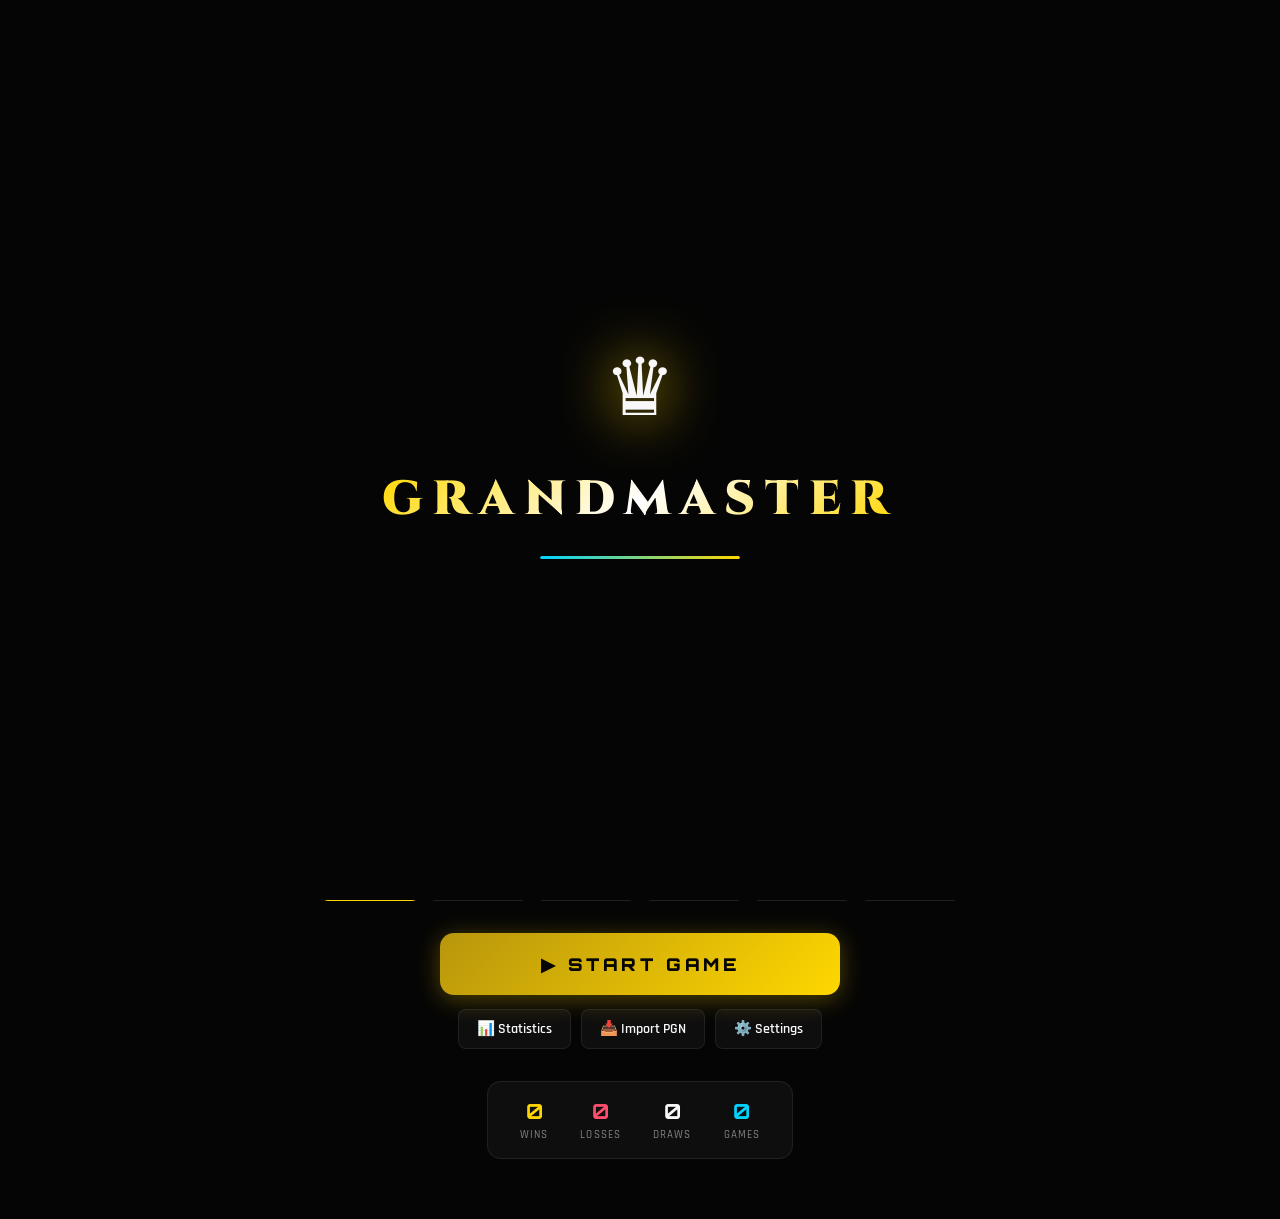
<file: index.html>
<!DOCTYPE html>
<html lang="en">
<head>
  <meta charset="UTF-8">
  <meta name="viewport" content="width=device-width, initial-scale=1.0, maximum-scale=1.0, user-scalable=no">
  <meta name="theme-color" content="#050505">
  <meta name="description" content="Grandmaster Chess — Ultra-Premium Chess Game with AI">
  <meta name="apple-mobile-web-app-capable" content="yes">
  <meta name="apple-mobile-web-app-status-bar-style" content="black-translucent">
  <meta name="apple-mobile-web-app-title" content="Grandmaster Chess">
  <link rel="manifest" href="manifest.json">
  <title>Grandmaster Chess ♛</title>
  <link rel="stylesheet" href="style.css">
  <link rel="preconnect" href="https://fonts.googleapis.com">
  <link rel="preconnect" href="https://fonts.gstatic.com" crossorigin>
</head>
<body>

  <!-- BACKGROUND LAYERS -->
  <div id="bg-layer"></div>
  <div id="aurora"></div>
  <canvas id="particles"></canvas>

  <!-- SPLASH SCREEN -->
  <div id="splash">
    <span class="splash-crown">♛</span>
    <div class="splash-title">GRANDMASTER</div>
    <div class="splash-bar"><div class="splash-progress"></div></div>
  </div>

  <!-- MAIN APP -->
  <div id="app"></div>

  <!-- SCRIPTS -->
  <script src="engine.js"></script>
  <script src="app.js"></script>
</body>
</html>
</file>
<file: style.css>
/* ============================================================
   GRANDMASTER CHESS — style.css
   Ultra-Premium Dark UI | Glassmorphism | Cyberpunk Luxury
   ============================================================ */

@import url('https://fonts.googleapis.com/css2?family=Cinzel:wght@400;600;700;900&family=Rajdhani:wght@400;500;600;700&family=Orbitron:wght@400;700;900&display=swap');

/* ─── CSS VARIABLES ───────────────────────────────────────── */
:root {
  --bg-deep:     #050505;
  --bg-obs:      #0d0d0d;
  --bg-graphite: #171717;
  --bg-card:     rgba(23,23,23,0.85);
  --bg-glass:    rgba(255,255,255,0.04);
  --border:      rgba(255,255,255,0.08);
  --border-gold: rgba(255,215,0,0.3);
  --gold:        #FFD700;
  --gold-dim:    #b8960c;
  --neon:        #00D4FF;
  --emerald:     #00FF99;
  --ruby:        #FF4D6D;
  --white:       #F8F8F8;
  --text-dim:    rgba(248,248,248,0.5);
  --text-muted:  rgba(248,248,248,0.3);
  --shadow-gold: 0 0 20px rgba(255,215,0,0.2);
  --shadow-neon: 0 0 20px rgba(0,212,255,0.2);
  --panel-w: 220px;
  --radius: 14px;
  --radius-sm: 8px;
  --transition: 0.2s cubic-bezier(0.4,0,0.2,1);
}

/* ─── RESET & BASE ────────────────────────────────────────── */
*, *::before, *::after { box-sizing: border-box; margin: 0; padding: 0; }

html { font-size: 16px; scroll-behavior: smooth; }

body {
  background: var(--bg-deep);
  color: var(--white);
  font-family: 'Rajdhani', sans-serif;
  font-weight: 500;
  min-height: 100vh;
  overflow-x: hidden;
  -webkit-font-smoothing: antialiased;
}

button { cursor: pointer; border: none; background: none; font-family: inherit; }
input, select, textarea { font-family: inherit; }

/* ─── BACKGROUND EFFECTS ──────────────────────────────────── */
#bg-layer {
  position: fixed; inset: 0; z-index: 0;
  background:
    radial-gradient(ellipse 80% 60% at 20% 10%, rgba(0,212,255,0.04) 0%, transparent 60%),
    radial-gradient(ellipse 60% 50% at 80% 80%, rgba(255,215,0,0.04) 0%, transparent 60%),
    radial-gradient(ellipse 50% 40% at 50% 50%, rgba(0,255,153,0.02) 0%, transparent 60%),
    var(--bg-deep);
  pointer-events: none;
}

#aurora {
  position: fixed; inset: 0; z-index: 0; pointer-events: none;
  background:
    radial-gradient(ellipse 120% 80% at 0% 0%, rgba(0,212,255,0.06) 0%, transparent 50%),
    radial-gradient(ellipse 100% 70% at 100% 100%, rgba(255,215,0,0.05) 0%, transparent 50%);
  animation: auroraPulse 8s ease-in-out infinite alternate;
}

@keyframes auroraPulse {
  0%   { opacity: 0.6; transform: scale(1) rotate(0deg); }
  100% { opacity: 1;   transform: scale(1.05) rotate(1deg); }
}

#particles {
  position: fixed; inset: 0; z-index: 0; pointer-events: none;
}

/* ─── SPLASH SCREEN ───────────────────────────────────────── */
#splash {
  position: fixed; inset: 0; z-index: 1000;
  background: var(--bg-deep);
  display: flex; flex-direction: column;
  align-items: center; justify-content: center;
  gap: 24px;
  transition: opacity 0.6s ease, visibility 0.6s;
}
#splash.hidden { opacity: 0; visibility: hidden; pointer-events: none; }

.splash-crown {
  font-size: 80px;
  animation: splashFloat 2s ease-in-out infinite;
  filter: drop-shadow(0 0 30px var(--gold));
}
.splash-title {
  font-family: 'Cinzel', serif;
  font-size: 3rem; font-weight: 900;
  background: linear-gradient(135deg, var(--gold), #fff, var(--gold));
  -webkit-background-clip: text; -webkit-text-fill-color: transparent;
  letter-spacing: 0.2em;
}
.splash-bar {
  width: 200px; height: 3px;
  background: rgba(255,255,255,0.1); border-radius: 99px; overflow: hidden;
}
.splash-progress {
  height: 100%; width: 0; background: linear-gradient(90deg, var(--neon), var(--gold));
  border-radius: 99px; animation: splashLoad 1.5s ease forwards 0.3s;
}
@keyframes splashLoad { to { width: 100%; } }
@keyframes splashFloat {
  0%,100% { transform: translateY(0); }
  50% { transform: translateY(-10px); }
}

/* ─── APP WRAPPER ─────────────────────────────────────────── */
#app {
  position: relative; z-index: 1;
  min-height: 100vh;
}

/* ─── FADE IN ─────────────────────────────────────────────── */
.fade-in {
  animation: fadeIn 0.4s ease forwards;
}
@keyframes fadeIn {
  from { opacity: 0; transform: translateY(12px); }
  to   { opacity: 1; transform: translateY(0); }
}

/* ─── GLASS PANEL ─────────────────────────────────────────── */
.glass {
  background: var(--bg-glass);
  backdrop-filter: blur(20px) saturate(180%);
  border: 1px solid var(--border);
  border-radius: var(--radius);
}

/* ═══════════════════════════════════════════════════════════
   MAIN MENU
   ═══════════════════════════════════════════════════════════ */
.menu-screen {
  max-width: 900px; margin: 0 auto;
  padding: 32px 24px 48px;
  display: flex; flex-direction: column; align-items: center;
  gap: 32px; min-height: 100vh;
}

.menu-header { text-align: center; }
.crown-icon {
  font-size: 64px; display: block; margin-bottom: 8px;
  filter: drop-shadow(0 0 24px var(--gold));
  animation: splashFloat 3s ease-in-out infinite;
}
.menu-title {
  font-family: 'Cinzel', serif;
  font-size: clamp(2rem, 5vw, 3.5rem);
  font-weight: 900; letter-spacing: 0.15em;
  color: var(--white);
}
.menu-title .gold {
  background: linear-gradient(135deg, var(--gold), #fff8, var(--gold));
  -webkit-background-clip: text; -webkit-text-fill-color: transparent;
}
.menu-subtitle {
  font-family: 'Orbitron', sans-serif;
  font-size: 0.7rem; letter-spacing: 0.4em;
  color: var(--text-dim); margin-top: 6px;
  text-transform: uppercase;
}

/* Player Cards */
.player-cards {
  display: flex; align-items: center; gap: 20px;
  width: 100%; max-width: 540px;
}
.player-card {
  flex: 1; background: var(--bg-glass);
  border: 1px solid var(--border); border-radius: var(--radius);
  padding: 20px; display: flex; flex-direction: column;
  align-items: center; gap: 10px;
  backdrop-filter: blur(12px);
  transition: border-color var(--transition), box-shadow var(--transition);
}
.player-card:hover { border-color: var(--border-gold); box-shadow: var(--shadow-gold); }
.player-avatar { font-size: 40px; line-height: 1; filter: drop-shadow(0 0 12px rgba(255,255,255,0.3)); }
.white-player .player-avatar { filter: drop-shadow(0 0 12px rgba(255,255,255,0.5)); }
.black-player .player-avatar { filter: drop-shadow(0 0 12px rgba(0,0,0,0.8)); color: #ccc; }
.player-name-input {
  background: rgba(255,255,255,0.05); border: 1px solid var(--border);
  border-radius: var(--radius-sm); color: var(--white);
  padding: 6px 12px; width: 100%; text-align: center;
  font-family: 'Rajdhani', sans-serif; font-size: 1rem; font-weight: 600;
  outline: none; transition: border-color var(--transition);
}
.player-name-input:focus { border-color: var(--gold); }
.player-rating { font-size: 0.8rem; color: var(--text-dim); }
.vs-divider {
  font-family: 'Orbitron', sans-serif; font-size: 1.2rem; font-weight: 900;
  color: var(--gold); letter-spacing: 0.1em;
  text-shadow: 0 0 20px var(--gold); flex-shrink: 0;
}

/* Mode Selector */
.section-title {
  font-family: 'Orbitron', sans-serif; font-size: 0.7rem;
  letter-spacing: 0.35em; color: var(--text-dim);
  text-align: center; margin-bottom: 12px;
}
.mode-selector, .diff-selector, .board-themes-section { width: 100%; max-width: 640px; }
.mode-grid { display: grid; grid-template-columns: repeat(3, 1fr); gap: 12px; }
.mode-btn {
  background: var(--bg-glass); border: 1px solid var(--border);
  border-radius: var(--radius); padding: 16px 8px;
  display: flex; flex-direction: column; align-items: center; gap: 8px;
  color: var(--white); font-family: 'Rajdhani', sans-serif;
  font-size: 0.85rem; font-weight: 600; letter-spacing: 0.05em;
  transition: all var(--transition); backdrop-filter: blur(8px);
}
.mode-btn:hover { border-color: var(--neon); box-shadow: var(--shadow-neon); transform: translateY(-2px); }
.mode-btn.active { border-color: var(--gold); background: rgba(255,215,0,0.1); box-shadow: var(--shadow-gold); }
.mode-icon { font-size: 1.8rem; }
.mode-label { text-align: center; line-height: 1.2; }

/* AI Settings */
#aiSettings { width: 100%; max-width: 640px; }
.diff-grid { display: grid; grid-template-columns: repeat(3, 1fr); gap: 10px; margin-bottom: 14px; }
.diff-btn {
  background: var(--bg-glass); border: 1px solid var(--border);
  border-radius: var(--radius-sm); padding: 12px;
  display: flex; flex-direction: column; align-items: center; gap: 5px;
  color: var(--white); transition: all var(--transition);
  backdrop-filter: blur(8px);
}
.diff-btn:hover { border-color: var(--neon); transform: translateY(-1px); }
.diff-btn.active { border-color: var(--gold); background: rgba(255,215,0,0.1); }
.diff-name { font-family: 'Orbitron', sans-serif; font-size: 0.65rem; font-weight: 700; letter-spacing: 0.1em; }
.diff-elo { font-size: 0.75rem; color: var(--text-dim); }
.diff-bar { width: 100%; height: 3px; background: rgba(255,255,255,0.1); border-radius: 99px; overflow: hidden; margin-top: 2px; }
.diff-fill { height: 100%; background: linear-gradient(90deg, var(--neon), var(--gold)); border-radius: 99px; transition: width 0.5s ease; }

.color-choice { display: flex; align-items: center; gap: 12px; justify-content: center; font-size: 0.9rem; color: var(--text-dim); }
.color-btn {
  background: var(--bg-glass); border: 1px solid var(--border);
  border-radius: var(--radius-sm); padding: 8px 16px;
  color: var(--white); font-size: 0.9rem; transition: all var(--transition);
}
.color-btn.active { border-color: var(--gold); background: rgba(255,215,0,0.1); }
.color-btn:hover { border-color: var(--neon); }

/* Board Themes */
.theme-grid { display: grid; grid-template-columns: repeat(6, 1fr); gap: 8px; }
.theme-btn {
  background: var(--bg-glass); border: 1px solid var(--border);
  border-radius: var(--radius-sm); padding: 8px 4px;
  display: flex; flex-direction: column; align-items: center; gap: 5px;
  color: var(--text-dim); font-size: 0.7rem; transition: all var(--transition);
  text-transform: capitalize;
}
.theme-btn:hover { border-color: var(--neon); color: var(--white); }
.theme-btn.active { border-color: var(--gold); color: var(--gold); }
.theme-preview { display: grid; grid-template-columns: 1fr 1fr; gap: 1px; border-radius: 4px; overflow: hidden; width: 28px; height: 28px; }
.tp-sq { width: 100%; height: 100%; }

/* Menu Actions */
.menu-actions { display: flex; flex-direction: column; align-items: center; gap: 14px; width: 100%; max-width: 400px; }
.btn-primary {
  position: relative; overflow: hidden;
  background: linear-gradient(135deg, var(--gold-dim), var(--gold));
  border: none; border-radius: var(--radius);
  color: var(--bg-deep); font-family: 'Orbitron', sans-serif;
  font-size: 1rem; font-weight: 900; letter-spacing: 0.2em;
  padding: 16px 40px; width: 100%;
  transition: all 0.25s ease; box-shadow: 0 4px 24px rgba(255,215,0,0.3);
  text-transform: uppercase;
}
.btn-primary:hover { transform: translateY(-2px); box-shadow: 0 8px 32px rgba(255,215,0,0.5); }
.btn-primary:active { transform: translateY(0); }
.btn-glow {
  position: absolute; inset: 0;
  background: linear-gradient(90deg, transparent, rgba(255,255,255,0.3), transparent);
  transform: translateX(-100%);
  animation: shimmer 3s ease infinite;
}
@keyframes shimmer { to { transform: translateX(200%); } }
.btn-play { font-size: 1.1rem; padding: 20px 40px; }

.secondary-actions { display: flex; gap: 10px; width: 100%; flex-wrap: wrap; justify-content: center; }
.btn-secondary {
  background: var(--bg-glass); border: 1px solid var(--border);
  border-radius: var(--radius-sm); color: var(--white);
  font-family: 'Rajdhani', sans-serif; font-size: 0.9rem; font-weight: 600;
  padding: 10px 18px; transition: all var(--transition);
  backdrop-filter: blur(8px);
}
.btn-secondary:hover { border-color: var(--neon); color: var(--neon); transform: translateY(-1px); }

/* Stats Bar */
.stats-bar {
  display: flex; gap: 32px; padding: 16px 32px;
  background: var(--bg-glass); border: 1px solid var(--border);
  border-radius: var(--radius); backdrop-filter: blur(12px);
}
.stat-item { display: flex; flex-direction: column; align-items: center; gap: 4px; }
.stat-val { font-family: 'Orbitron', sans-serif; font-size: 1.3rem; font-weight: 700; }
.stat-lbl { font-size: 0.7rem; letter-spacing: 0.1em; color: var(--text-dim); text-transform: uppercase; }
.gold { color: var(--gold) !important; }
.ruby { color: var(--ruby) !important; }
.neon { color: var(--neon) !important; }
.emerald { color: var(--emerald) !important; }

/* ═══════════════════════════════════════════════════════════
   GAME SCREEN
   ═══════════════════════════════════════════════════════════ */
.game-screen {
  display: flex; flex-direction: column;
  height: 100vh; overflow: hidden;
}

/* Top Bar */
.game-topbar {
  display: flex; align-items: center; justify-content: space-between;
  padding: 10px 20px; background: rgba(0,0,0,0.6);
  border-bottom: 1px solid var(--border); backdrop-filter: blur(20px);
  flex-shrink: 0; z-index: 10;
}
.game-title {
  font-family: 'Cinzel', serif; font-size: 1.1rem; font-weight: 700;
  letter-spacing: 0.2em;
}
.topbar-btn {
  background: var(--bg-glass); border: 1px solid var(--border);
  border-radius: var(--radius-sm); color: var(--white);
  padding: 8px 12px; font-size: 1rem; transition: all var(--transition);
}
.topbar-btn:hover { border-color: var(--gold); color: var(--gold); }
.topbar-controls { display: flex; gap: 8px; }

/* Game Layout */
.game-layout {
  flex: 1; display: flex; min-height: 0;
  padding: 16px; gap: 16px; align-items: flex-start; justify-content: center;
}

/* Side Panels */
.side-panel {
  width: var(--panel-w); flex-shrink: 0;
  display: flex; flex-direction: column; gap: 12px;
  max-height: calc(100vh - 80px); overflow-y: auto;
}
.side-panel::-webkit-scrollbar { width: 3px; }
.side-panel::-webkit-scrollbar-track { background: transparent; }
.side-panel::-webkit-scrollbar-thumb { background: var(--border); border-radius: 99px; }

/* Player Info Card */
.player-info-card {
  background: var(--bg-glass); border: 1px solid var(--border);
  border-radius: var(--radius); padding: 12px;
  display: flex; flex-direction: column; gap: 6px;
  backdrop-filter: blur(12px); transition: all var(--transition);
  position: relative; overflow: hidden;
}
.player-info-card.active-player {
  border-color: var(--gold); box-shadow: var(--shadow-gold);
}
.player-info-card.active-player::before {
  content: ''; position: absolute; top: 0; left: 0; right: 0; height: 2px;
  background: linear-gradient(90deg, transparent, var(--gold), transparent);
  animation: scanline 2s linear infinite;
}
@keyframes scanline { 0% { opacity: 0.3; } 50% { opacity: 1; } 100% { opacity: 0.3; } }

.pi-avatar { font-size: 1.8rem; }
.pi-name { font-weight: 700; font-size: 0.95rem; white-space: nowrap; overflow: hidden; text-overflow: ellipsis; }
.pi-status { font-size: 0.75rem; color: var(--text-dim); min-height: 16px; }
.your-turn { color: var(--gold); font-weight: 700; }
.thinking-dot {
  display: inline-block; width: 6px; height: 6px;
  background: var(--neon); border-radius: 50%; margin-right: 4px;
  animation: blink 0.8s ease-in-out infinite;
}
@keyframes blink { 0%,100% { opacity: 1; } 50% { opacity: 0; } }

.captured-pieces { display: flex; flex-wrap: wrap; gap: 2px; min-height: 20px; }
.cap-piece { font-size: 0.85rem; opacity: 0.7; }
.material-adv { font-size: 0.75rem; color: var(--gold); font-weight: 700; margin-left: 4px; }

/* Eval Bar */
.eval-bar-container {
  background: var(--bg-glass); border: 1px solid var(--border);
  border-radius: var(--radius); padding: 10px;
  display: flex; align-items: center; gap: 10px;
}
.eval-label { font-family: 'Orbitron', sans-serif; font-size: 0.75rem; font-weight: 700; min-width: 40px; text-align: center; }
.eval-bar {
  flex: 1; height: 100px; background: #1a1a2e;
  border-radius: 4px; overflow: hidden;
  display: flex; flex-direction: column-reverse;
  border: 1px solid rgba(255,255,255,0.1);
}
.eval-fill { width: 100%; background: #f0d9b5; transition: height 0.5s ease; border-radius: 0 0 3px 3px; }

/* Move Controls */
.move-controls {
  display: grid; grid-template-columns: 1fr 1fr; gap: 8px;
}
.ctrl-btn {
  background: var(--bg-glass); border: 1px solid var(--border);
  border-radius: var(--radius-sm); color: var(--white);
  padding: 10px; font-size: 1rem; transition: all var(--transition);
  font-family: 'Rajdhani', sans-serif; font-weight: 600;
}
.ctrl-btn:hover { border-color: var(--neon); color: var(--neon); transform: scale(1.03); }
.ctrl-btn:active { transform: scale(0.97); }

/* Board Container */
.board-container {
  position: relative; flex-shrink: 0;
  display: flex; align-items: center; justify-content: center;
}
#gameCanvas {
  display: block; border-radius: 6px;
  box-shadow: 0 20px 60px rgba(0,0,0,0.8), 0 0 0 1px rgba(255,255,255,0.05);
  cursor: pointer;
}

/* Promotion Modal */
.promotion-modal {
  position: absolute; inset: 0; z-index: 50;
  display: flex; align-items: center; justify-content: center;
}
.promotion-modal.hidden { display: none; }
.promo-bg { position: absolute; inset: 0; background: rgba(0,0,0,0.7); backdrop-filter: blur(4px); }
.promo-box {
  position: relative; z-index: 1;
  background: var(--bg-graphite); border: 1px solid var(--border-gold);
  border-radius: var(--radius); padding: 24px;
  display: flex; flex-direction: column; align-items: center; gap: 16px;
  box-shadow: var(--shadow-gold), 0 20px 60px rgba(0,0,0,0.9);
}
.promo-title { font-family: 'Cinzel', serif; font-size: 1rem; color: var(--gold); letter-spacing: 0.1em; }
.promo-pieces { display: flex; gap: 12px; }
.promo-piece {
  width: 70px; height: 70px;
  background: var(--bg-glass); border: 1px solid var(--border);
  border-radius: var(--radius-sm); font-size: 2.8rem;
  display: flex; align-items: center; justify-content: center;
  transition: all var(--transition);
}
.promo-piece:hover { border-color: var(--gold); background: rgba(255,215,0,0.15); transform: scale(1.1); }

/* Thinking Overlay */
.thinking-overlay {
  position: absolute; inset: 0; z-index: 20;
  display: flex; flex-direction: column; align-items: center; justify-content: center;
  gap: 16px; background: rgba(0,0,0,0.4); border-radius: 6px;
  backdrop-filter: blur(2px);
}
.thinking-overlay.hidden { display: none; }
.thinking-spinner {
  width: 40px; height: 40px;
  border: 3px solid rgba(255,215,0,0.2);
  border-top-color: var(--gold); border-radius: 50%;
  animation: spin 0.8s linear infinite;
}
@keyframes spin { to { transform: rotate(360deg); } }
.thinking-text { font-family: 'Orbitron', sans-serif; font-size: 0.75rem; color: var(--gold); letter-spacing: 0.1em; }

/* Right Panel Sections */
.panel-section {
  background: var(--bg-glass); border: 1px solid var(--border);
  border-radius: var(--radius); padding: 12px; backdrop-filter: blur(12px);
}
.panel-title {
  font-family: 'Orbitron', sans-serif; font-size: 0.65rem;
  letter-spacing: 0.2em; color: var(--text-dim);
  margin-bottom: 10px; text-transform: uppercase;
}

/* Move List */
.move-list {
  max-height: 200px; overflow-y: auto;
  font-family: 'Rajdhani', sans-serif; font-size: 0.9rem;
}
.move-list::-webkit-scrollbar { width: 3px; }
.move-list::-webkit-scrollbar-thumb { background: var(--border); border-radius: 99px; }
.move-row { display: flex; gap: 6px; align-items: center; padding: 2px 4px; border-radius: 4px; }
.move-row:hover { background: rgba(255,255,255,0.05); }
.move-num { color: var(--text-muted); font-size: 0.75rem; min-width: 22px; }
.move-white { flex: 1; transition: color var(--transition); }
.move-black { flex: 1; transition: color var(--transition); }
.active-move { color: var(--gold) !important; font-weight: 700; }
.no-moves { color: var(--text-muted); font-size: 0.8rem; text-align: center; padding: 8px; }

/* Status Display */
.status-display { display: flex; align-items: center; gap: 10px; padding: 4px 0; }
.status-icon { font-size: 1.5rem; }
.status-icon.check { animation: checkPulse 0.5s ease infinite alternate; }
@keyframes checkPulse { to { filter: drop-shadow(0 0 8px var(--ruby)); } }
.status-text { font-size: 0.9rem; font-weight: 600; }

/* FEN Display */
.fen-display {
  font-family: 'Courier New', monospace; font-size: 0.65rem;
  color: var(--text-dim); word-break: break-all; line-height: 1.6;
  background: rgba(0,0,0,0.3); padding: 6px; border-radius: 4px;
}

/* Extra Controls */
.extra-controls { display: flex; flex-direction: column; gap: 8px; }
.ctrl-btn-wide {
  background: var(--bg-glass); border: 1px solid var(--border);
  border-radius: var(--radius-sm); color: var(--white);
  padding: 10px 14px; font-size: 0.85rem; font-weight: 600;
  text-align: left; font-family: 'Rajdhani', sans-serif;
  transition: all var(--transition); letter-spacing: 0.03em;
}
.ctrl-btn-wide:hover { border-color: var(--gold); color: var(--gold); padding-left: 18px; }

/* ═══════════════════════════════════════════════════════════
   GAME OVER OVERLAY
   ═══════════════════════════════════════════════════════════ */
.game-over-overlay {
  position: fixed; inset: 0; z-index: 100;
  display: flex; align-items: center; justify-content: center;
  background: rgba(0,0,0,0.7); backdrop-filter: blur(8px);
  opacity: 0; transition: opacity 0.4s ease;
}
.game-over-overlay.visible { opacity: 1; }

.game-over-card {
  position: relative; overflow: hidden;
  background: var(--bg-graphite);
  border-radius: 24px; padding: 48px 40px;
  text-align: center; display: flex; flex-direction: column;
  align-items: center; gap: 20px;
  min-width: 320px; max-width: 480px;
  animation: cardPop 0.5s cubic-bezier(0.34,1.56,0.64,1) forwards;
}
.checkmate-card { border: 1px solid var(--gold); box-shadow: 0 0 60px rgba(255,215,0,0.2), inset 0 0 60px rgba(255,215,0,0.03); }
.draw-card { border: 1px solid var(--neon); box-shadow: 0 0 60px rgba(0,212,255,0.2); }

@keyframes cardPop {
  from { transform: scale(0.7) translateY(40px); opacity: 0; }
  to   { transform: scale(1) translateY(0); opacity: 1; }
}

.go-icon { font-size: 5rem; animation: splashFloat 2s ease-in-out infinite; filter: drop-shadow(0 0 30px var(--gold)); }
.go-title { font-family: 'Cinzel', serif; font-size: 2.5rem; font-weight: 900; color: var(--gold); }
.go-subtitle { font-family: 'Orbitron', sans-serif; font-size: 0.85rem; letter-spacing: 0.2em; color: var(--text-dim); }
.go-stats { display: flex; gap: 40px; }
.go-stat { display: flex; flex-direction: column; align-items: center; gap: 4px; }
.go-stat span { font-family: 'Orbitron', sans-serif; font-size: 1.8rem; font-weight: 700; color: var(--white); }
.go-stat small { font-size: 0.7rem; letter-spacing: 0.1em; color: var(--text-dim); }
.go-actions { display: flex; flex-direction: column; gap: 10px; width: 100%; }
.go-actions .btn-secondary { text-align: center; }

/* ═══════════════════════════════════════════════════════════
   STATISTICS SCREEN
   ═══════════════════════════════════════════════════════════ */
.stats-screen, .settings-screen {
  max-width: 700px; margin: 0 auto; padding: 32px 24px;
  min-height: 100vh; display: flex; flex-direction: column; gap: 28px;
}
.back-btn {
  background: var(--bg-glass); border: 1px solid var(--border);
  border-radius: var(--radius-sm); color: var(--white);
  padding: 8px 16px; font-family: 'Rajdhani', sans-serif; font-weight: 600;
  font-size: 0.9rem; transition: all var(--transition); align-self: flex-start;
}
.back-btn:hover { border-color: var(--gold); color: var(--gold); }
.screen-title {
  font-family: 'Cinzel', serif; font-size: 2rem; font-weight: 900;
  letter-spacing: 0.2em; text-align: center;
  background: linear-gradient(135deg, var(--gold), #fff);
  -webkit-background-clip: text; -webkit-text-fill-color: transparent;
}

/* Win Circle */
.stats-hero { display: flex; justify-content: center; }
.win-circle { position: relative; width: 160px; height: 160px; }
.win-circle svg { width: 100%; height: 100%; transform: none; }
.win-circle circle { transition: stroke-dasharray 1s ease; }
.wr-text {
  position: absolute; inset: 0; display: flex; flex-direction: column;
  align-items: center; justify-content: center;
  font-family: 'Orbitron', sans-serif; font-size: 1.5rem; font-weight: 700;
  color: var(--white); text-align: center; line-height: 1.2;
}
.wr-text small { font-size: 0.6rem; color: var(--text-dim); letter-spacing: 0.1em; }

/* Stats Grid */
.stats-grid {
  display: grid; grid-template-columns: repeat(3, 1fr); gap: 14px;
}
.stat-card {
  background: var(--bg-glass); border: 1px solid var(--border);
  border-radius: var(--radius); padding: 20px;
  text-align: center; backdrop-filter: blur(12px);
  transition: all var(--transition);
}
.stat-card:hover { transform: translateY(-2px); box-shadow: 0 8px 24px rgba(0,0,0,0.4); }
.gold-card { border-color: rgba(255,215,0,0.3); }
.ruby-card { border-color: rgba(255,77,109,0.3); }
.blue-card { border-color: rgba(0,212,255,0.3); }
.emerald-card { border-color: rgba(0,255,153,0.3); }
.sc-val { font-family: 'Orbitron', sans-serif; font-size: 2rem; font-weight: 700; }
.gold-card .sc-val { color: var(--gold); }
.ruby-card .sc-val { color: var(--ruby); }
.blue-card .sc-val { color: var(--neon); }
.emerald-card .sc-val { color: var(--emerald); }
.sc-lbl { font-size: 0.75rem; letter-spacing: 0.1em; color: var(--text-dim); margin-top: 4px; text-transform: uppercase; }

/* ═══════════════════════════════════════════════════════════
   SETTINGS SCREEN
   ═══════════════════════════════════════════════════════════ */
.settings-list { display: flex; flex-direction: column; gap: 20px; }
.settings-group {
  background: var(--bg-glass); border: 1px solid var(--border);
  border-radius: var(--radius); overflow: hidden; backdrop-filter: blur(12px);
}
.sg-title {
  font-family: 'Orbitron', sans-serif; font-size: 0.65rem;
  letter-spacing: 0.25em; color: var(--text-dim);
  padding: 12px 16px; background: rgba(0,0,0,0.2);
  border-bottom: 1px solid var(--border);
}
.setting-item {
  display: flex; align-items: center; justify-content: space-between;
  padding: 14px 16px; border-bottom: 1px solid var(--border);
  font-size: 0.95rem;
}
.setting-item:last-child { border-bottom: none; }
.setting-val { color: var(--text-dim); font-size: 0.85rem; }
.toggle-check { width: 40px; height: 20px; cursor: pointer; accent-color: var(--gold); }
.setting-select {
  background: rgba(0,0,0,0.4); border: 1px solid var(--border);
  border-radius: 6px; color: var(--white); padding: 4px 8px;
  font-size: 0.85rem; outline: none;
}
.diff-tag {
  background: var(--bg-glass); border: 1px solid var(--border);
  border-radius: var(--radius-sm); color: var(--text-dim);
  padding: 4px 12px; font-size: 0.8rem; transition: all var(--transition);
  font-family: 'Rajdhani', sans-serif; font-weight: 600;
}
.active-tag { border-color: var(--gold); color: var(--gold); background: rgba(255,215,0,0.1); }

/* ─── TOAST ───────────────────────────────────────────────── */
.toast {
  position: fixed; bottom: 32px; left: 50%; transform: translateX(-50%) translateY(20px);
  background: rgba(30,30,30,0.95); border: 1px solid var(--border-gold);
  border-radius: 99px; padding: 10px 24px;
  font-family: 'Rajdhani', sans-serif; font-size: 0.95rem; font-weight: 600;
  color: var(--gold); z-index: 9999;
  opacity: 0; transition: all 0.3s ease; pointer-events: none;
  backdrop-filter: blur(20px); box-shadow: var(--shadow-gold);
  white-space: nowrap;
}
.toast.visible { opacity: 1; transform: translateX(-50%) translateY(0); }

/* ─── SCROLLBAR GLOBAL ────────────────────────────────────── */
::-webkit-scrollbar { width: 5px; }
::-webkit-scrollbar-track { background: transparent; }
::-webkit-scrollbar-thumb { background: rgba(255,255,255,0.1); border-radius: 99px; }
::-webkit-scrollbar-thumb:hover { background: rgba(255,215,0,0.3); }

/* ─── RESPONSIVE ──────────────────────────────────────────── */
@media (max-width: 1100px) {
  :root { --panel-w: 180px; }
  .side-panel { --panel-w: 180px; }
}

@media (max-width: 860px) {
  .game-layout { flex-direction: column; align-items: center; padding: 10px; gap: 10px; }
  .side-panel { width: 100%; max-width: none; flex-direction: row; flex-wrap: wrap; max-height: none; overflow: visible; }
  .left-panel .player-info-card { flex: 1; min-width: 140px; }
  .eval-bar-container { display: none; }
  .right-panel .panel-section { flex: 1; min-width: 140px; }
  .extra-controls { flex-direction: row; }
  .ctrl-btn-wide { flex: 1; font-size: 0.75rem; padding: 8px; text-align: center; }
  #gameCanvas { max-width: calc(100vw - 32px) !important; }
}

@media (max-width: 600px) {
  .menu-screen { padding: 24px 16px; gap: 22px; }
  .player-cards { flex-direction: column; gap: 10px; }
  .vs-divider { transform: rotate(90deg); }
  .mode-grid, .diff-grid { grid-template-columns: 1fr 1fr; }
  .theme-grid { grid-template-columns: repeat(3, 1fr); }
  .stats-grid { grid-template-columns: 1fr 1fr; }
  .menu-title { font-size: 2rem; }
  .splash-title { font-size: 2rem; }
  .go-actions { gap: 8px; }
  .go-actions button { padding: 10px; font-size: 0.85rem; }
  .game-topbar { padding: 8px 12px; }
  .game-title { font-size: 0.85rem; }
  .secondary-actions { flex-direction: column; }
  .btn-secondary { width: 100%; text-align: center; }
}

/* ─── SELECTION DISABLE ───────────────────────────────────── */
canvas { user-select: none; -webkit-user-select: none; }
.player-info-card, .mode-btn, .diff-btn { user-select: none; }

/* ─── FOCUS STATES ────────────────────────────────────────── */
button:focus-visible, input:focus-visible {
  outline: 2px solid var(--gold); outline-offset: 2px;
}

/* ─── ANIMATIONS ──────────────────────────────────────────── */
@keyframes pulse {
  0%, 100% { box-shadow: 0 0 0 0 rgba(255,215,0,0.4); }
  50% { box-shadow: 0 0 0 12px rgba(255,215,0,0); }
}
.active-player { animation-name: none; }

/* Ripple */
.btn-primary::after {
  content: ''; position: absolute; inset: 0; border-radius: inherit;
  background: radial-gradient(circle, rgba(255,255,255,0.3) 0%, transparent 70%);
  transform: scale(0); opacity: 0; transition: transform 0.4s ease, opacity 0.4s ease;
}
.btn-primary:active::after { transform: scale(1); opacity: 1; }

/* Go Particles */
.go-particles {
  position: absolute; inset: 0; pointer-events: none;
  background:
    radial-gradient(circle at 20% 20%, rgba(255,215,0,0.1) 0%, transparent 40%),
    radial-gradient(circle at 80% 80%, rgba(0,212,255,0.08) 0%, transparent 40%);
}

/* Print */
@media print {
  body { background: #fff; color: #000; }
  #bg-layer, #aurora, #particles, .game-topbar, .side-panel { display: none; }
}
</file>
